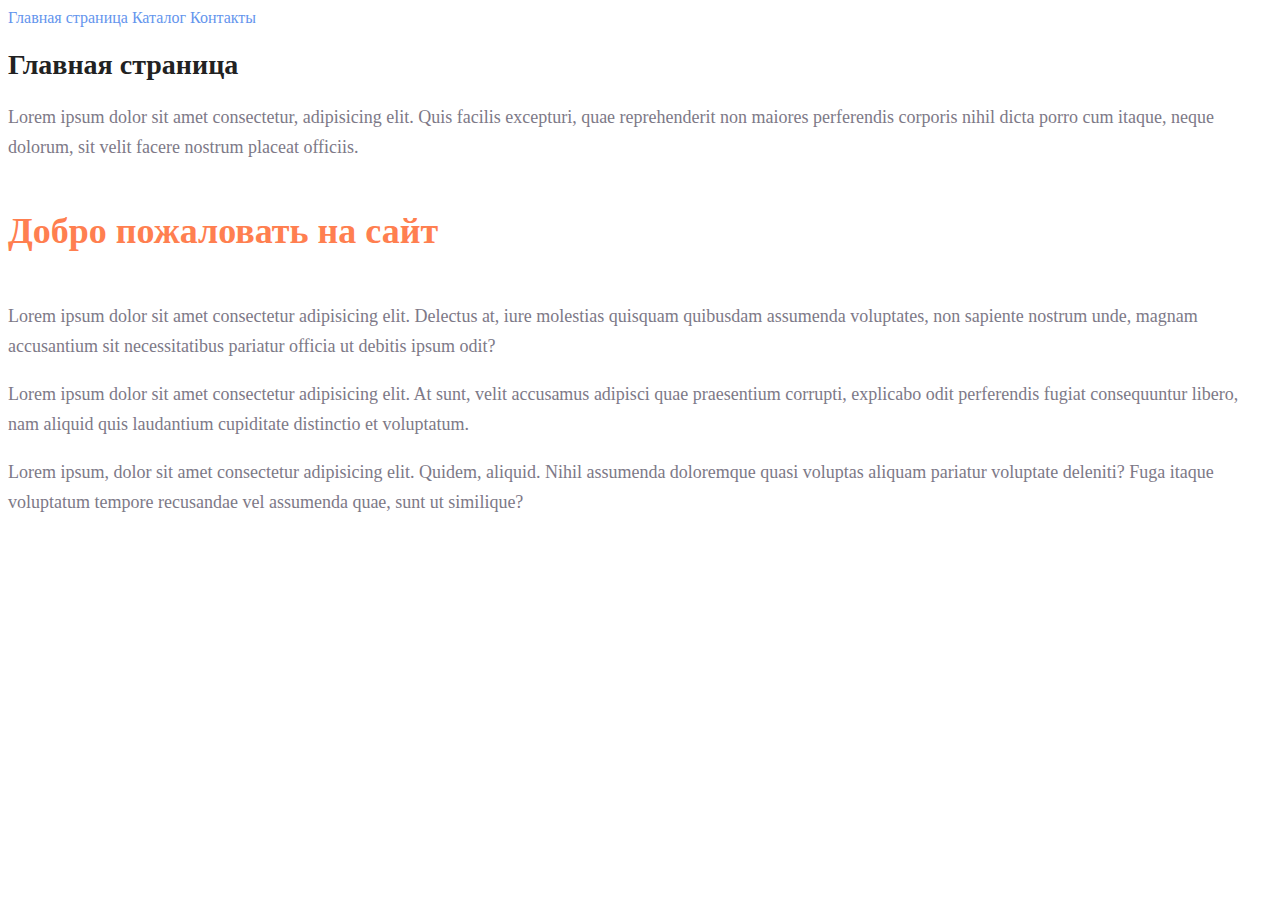
<file: homework1/index.html>
<!DOCTYPE html>
<html lang="en">
  <head>
    <meta charset="UTF-8" />
    <meta name="viewport" content="width=device-width, initial-scale=1.0" />
    <title>Главная страница</title>
    <link rel="stylesheet" href="style.css">
  </head>
  <body>
    <a class="nav__link" href="index.html">Главная страница</a>
    <a class="nav__link" href="catalog/catalog.html">Каталог</a>
    <a class="nav__link" href="#">Контакты</a> 
    <h1 class="title">Главная страница</h1>
    <p class="text">
      Lorem ipsum dolor sit amet consectetur, adipisicing elit. Quis facilis
      excepturi, quae reprehenderit non maiores perferendis corporis nihil dicta
      porro cum itaque, neque dolorum, sit velit facere nostrum placeat
      officiis.
    </p>
    <h2 class="subtitle">Добро пожаловать на сайт</h2>
    <p class="text">
      Lorem ipsum dolor sit amet consectetur adipisicing elit. Delectus at, iure
      molestias quisquam quibusdam assumenda voluptates, non sapiente nostrum
      unde, magnam accusantium sit necessitatibus pariatur officia ut debitis
      ipsum odit?
    </p>
    <p class="text">
      Lorem ipsum dolor sit amet consectetur adipisicing elit. At sunt, velit
      accusamus adipisci quae praesentium corrupti, explicabo odit perferendis
      fugiat consequuntur libero, nam aliquid quis laudantium cupiditate
      distinctio et voluptatum.
    </p>
    <p class="text">
      Lorem ipsum, dolor sit amet consectetur adipisicing elit. Quidem, aliquid.
      Nihil assumenda doloremque quasi voluptas aliquam pariatur voluptate
      deleniti? Fuga itaque voluptatum tempore recusandae vel assumenda quae,
      sunt ut similique?
    </p>
  </body>
</html>
</file>
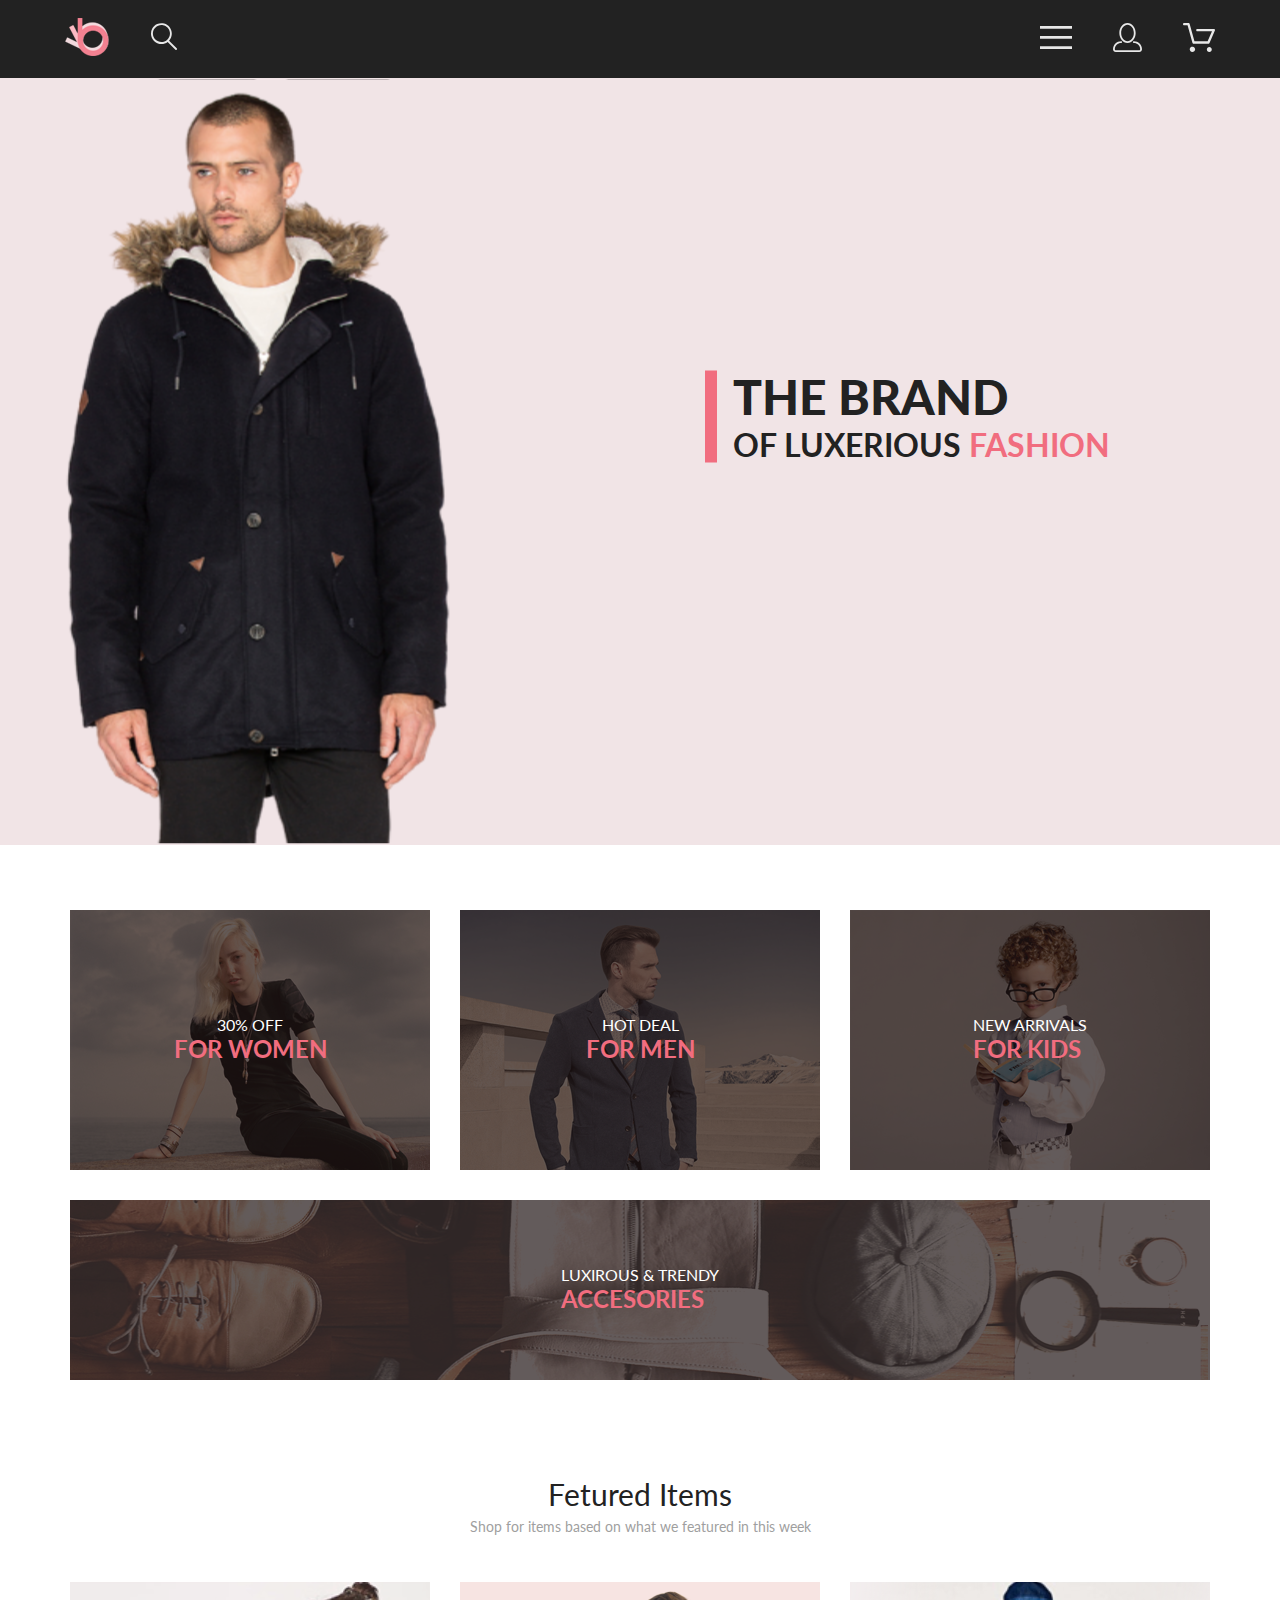
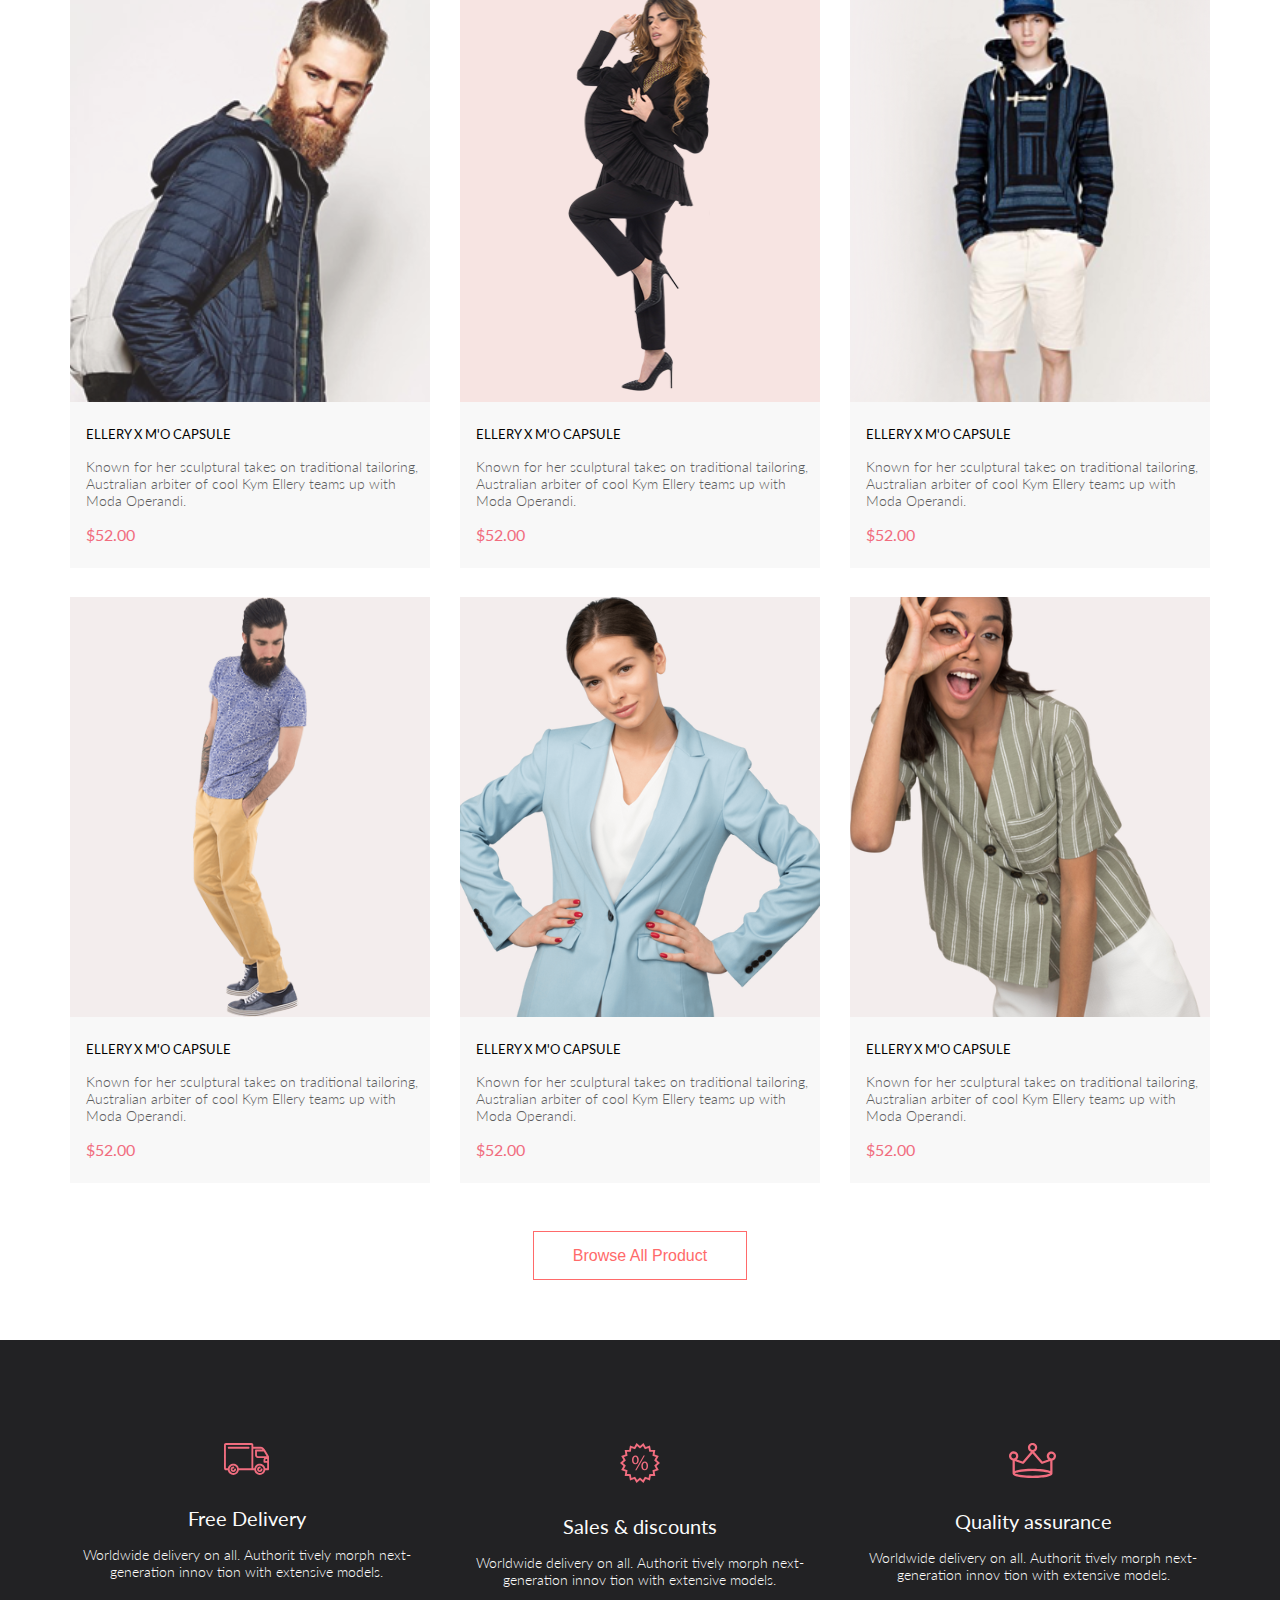
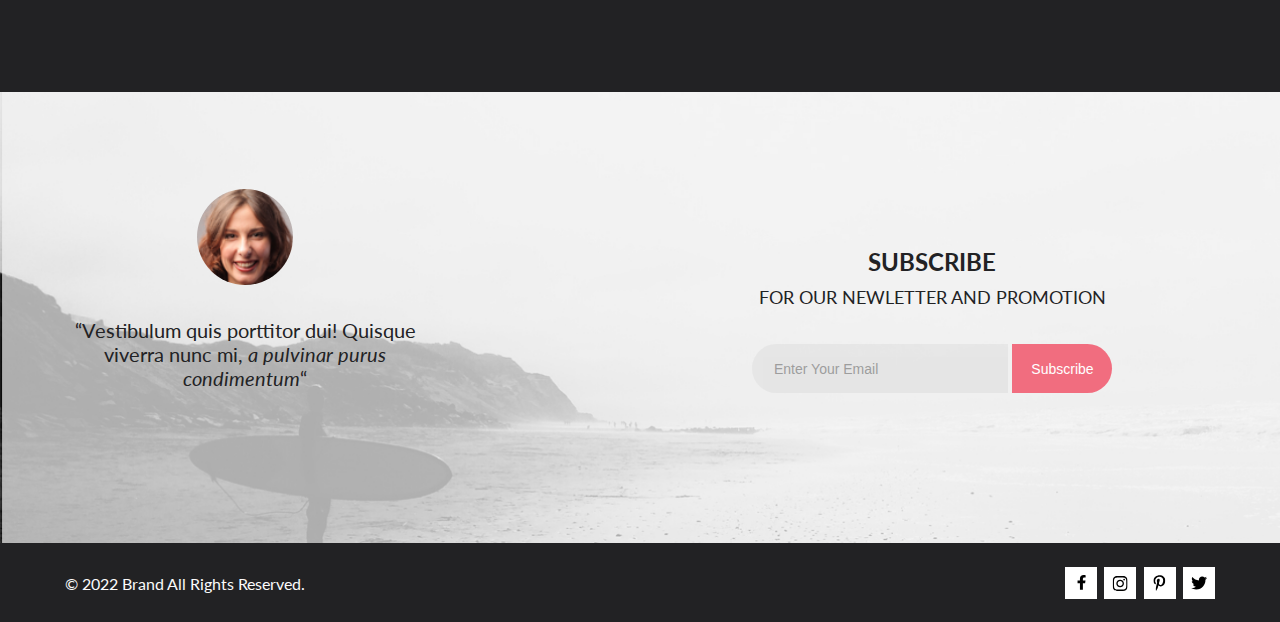
<file: homework6/index.html>
<!DOCTYPE html>
<html lang="en">
  <head>
    <meta charset="UTF-8" />
    <meta name="viewport" content="width=device-width, initial-scale=1.0" />
    <title>Shop</title>
    <link rel="preconnect" href="https://fonts.googleapis.com" />
    <link rel="preconnect" href="https://fonts.gstatic.com" crossorigin />
    <link
      href="https://fonts.googleapis.com/css2?family=Lato:wght@300;400;700;900&family=Open+Sans:wght@500;600;700;800&family=Roboto:ital,wght@0,500;1,100&display=swap"
      rel="stylesheet"
    />
    <link rel="stylesheet" href="style.css" />
  </head>
  <body>
    <header class="header center">
      <div class="header__left">
        <a href="#" class="header__link"
          ><img src="img/header/main_logo.svg" alt="logo"
        /></a>
        <a href="#" class="header__link"
          ><img src="img/header/search.svg" alt="search"
        /></a>
      </div>
      <div class="header__rigth">
        <div class="drop__content">
          <a href="#" class="header__link menu__icon"><img src="img/header/menu.svg" alt="menu"
            /></a>
            <ul class="drop__menu">
              <h4 class="menu__title">MENU</h4>
              <li class="menu__item">
                <h4 class="menu__item__title">
                  <a href="#" class="catalog__link">
                    MAN
                  </a>
                </h4>
                <ul class="menu__item__list">
                  <li class="menu__subitem">
                    <a href="#" class="chapter__link">
                      Accessories
                    </a>
                  </li>
                  <li class="menu__subitem">
                    <a href="#" class="chapter__link">
                      Bags
                    </a>
                  </li>
                  <li class="menu__subitem">
                    <a href="#" class="chapter__link">
                      Denim
                    </a>
                  </li>
                  <li class="menu__subitem">
                    <a href="#" class="chapter__link">
                      T-Shirts
                    </a>
                  </li>
                </ul>
              </li>
              <li class="menu__item">
                <h4 class="menu__item__title">
                  <a href="#" class="catalog__link">
                    WOMAN
                  </a>
                </h4>
                <ul class="menu__item__list">
                  <li class="menu__subitem">
                    <a href="#" class="chapter__link">
                      Accessories
                    </a>
                  </li>
                  <li class="menu__subitem">
                    <a href="#" class="chapter__link">
                      Jackets & Coats
                    </a>
                  </li>
                  <li class="menu__subitem">
                    <a href="#" class="chapter__link">
                      Polos
                    </a>
                  </li>
                  <li class="menu__subitem">
                    <a href="#" class="chapter__link">
                      T-Shirts
                    </a>
                  </li>
                  <li class="menu__subitem">
                    <a href="#" class="chapter__link">
                      Shirts
                    </a>
                  </li>
                </ul>
              </li>
              <li class="menu__item">
                <h4 class="menu__item__title">
                  <a href="#" class="catalog__link">
                    KIDS
                  </a>
                </h4>
                <ul class="menu__item__list">
                  <li class="menu__subitem">
                    <a href="#" class="chapter__link">
                      Accessories
                    </a>
                  </li>
                  <li class="menu__subitem">
                    <a href="#" class="chapter__link">
                      Jackets & Coats
                    </a>
                  </li>
                  <li class="menu__subitem">
                    <a href="#" class="chapter__link">
                      Polos
                    </a>
                  </li>
                  <li class="menu__subitem">
                    <a href="#" class="chapter__link">
                      T-Shirts
                    </a>
                  </li>
                  <li class="menu__subitem">
                    <a href="#" class="chapter__link">
                      Shirts
                    </a>
                  </li>
                  <li class="menu__subitem">
                    <a href="#" class="chapter__link">
                      Bags
                    </a>
                  </li>
                </ul>
              </li>
            </ul>
        </div>
        <a href="#" class="header__link user"
          ><img src="img/header/user.svg" alt="user"
        /></a>
        <a href="#" class="header__link backet"
          ><img src="img/header/backet.svg" alt="backet"
        /></a>
      </div>
    </header>
    <main class="top center">
      <img
        class="main_picture"
        src="img/top/Layer_57-removebg-preview 1.svg"
        alt="main picture"
      />
      <div class="custom__header">
        <img class="top_image" src="img/top/line.svg" alt="line" />
        <div class="top__content">
          <h1 class="top__title">THE BRAND</h1>
          <h1 class="top__subtitle">
            OF LUXERIOUS <span class="highlighting">FASHION</span>
          </h1>
        </div>
      </div>
    </main>
    <section class="categories center">
      <div class="category__card card1">
        <div class="card__content">
          <p class="category__subtitle">30% OFF</p>
          <h2 class="category__title">FOR WOMEN</h2>
        </div>
      </div>
      <div class="category__card card2">
        <div class="card__content">
          <p class="category__subtitle">HOT DEAL</p>
          <h2 class="category__title">FOR MEN</h2>
        </div>
      </div>
      <div class="category__card card3">
        <div class="card__content">
          <p class="category__subtitle">NEW ARRIVALS</p>
          <h2 class="category__title">FOR KIDS</h2>
        </div>
      </div>
      <div class="category__card card4">
        <div class="card__content__long__card">
          <p class="category__subtitle">LUXIROUS & TRENDY</p>
          <h2 class="category__title">ACCESORIES</h2>
        </div>
      </div>
    </section>
    <section class="items center">
      <h2 class="items__title">Fetured Items</h2>
      <p class="items__text">
        Shop for items based on what we featured in this week
      </p>
      <div class="items__content">
        <div class="item">
          <div class="wrapper">
            <div class="item__link__block">
              <img class="item__image" src="img/items/item1.svg" alt="item1" />
              <a class="item__link" href="#">
                <button class="item__button">
                  <img src="img/items/Cart.svg" alt="Cart">
                  <p class="item__button__text">Add to Cart</p>
                </button>
              </a>
            </div>
          </div>
          <div class="item__description">
            <h3 class="item__title">ELLERY X M'O CAPSULE</h3>
            <p class="item__text">
              Known for her sculptural takes on traditional tailoring,
              Australian arbiter of cool Kym Ellery teams up with Moda Operandi.
            </p>
            <p class="price">$52.00</p>
          </div>
        </div>
        <div class="item">
          <div class="wrapper">
            <div class="item__link__block">
              <img class="item__image" src="img/items/item2.svg" alt="item2" />
              <a class="item__link" href="#">
                <button class="item__button">
                  <img src="img/items/Cart.svg" alt="Cart">
                  <p class="item__button__text">Add to Cart</p>
                </button>
              </a>
            </div>
          </div>
          <div class="item__description">
            <h3 class="item__title">ELLERY X M'O CAPSULE</h3>
            <p class="item__text">
              Known for her sculptural takes on traditional tailoring,
              Australian arbiter of cool Kym Ellery teams up with Moda Operandi.
            </p>
            <p class="price">$52.00</p>
          </div>
        </div>
        <div class="item">
          <div class="wrapper">
            <div class="item__link__block">
              <img class="item__image" src="img/items/item3.svg" alt="item3" />
              <a class="item__link" href="#">
                <button class="item__button">
                  <img src="img/items/Cart.svg" alt="Cart">
                  <p class="item__button__text">Add to Cart</p>
                </button>
              </a>
            </div>
          </div>
          <div class="item__description">
            <h3 class="item__title">ELLERY X M'O CAPSULE</h3>
            <p class="item__text">
              Known for her sculptural takes on traditional tailoring,
              Australian arbiter of cool Kym Ellery teams up with Moda Operandi.
            </p>
            <p class="price">$52.00</p>
          </div>
        </div>
        <div class="item">
          <div class="wrapper">
            <div class="item__link__block">
              <img class="item__image" src="img/items/item4.svg" alt="item4" />
              <a class="item__link" href="#">
                <button class="item__button">
                  <img src="img/items/Cart.svg" alt="Cart">
                  <p class="item__button__text">Add to Cart</p>
                </button>
              </a>
            </div>
          </div>
          <div class="item__description">
            <h3 class="item__title">ELLERY X M'O CAPSULE</h3>
            <p class="item__text">
              Known for her sculptural takes on traditional tailoring,
              Australian arbiter of cool Kym Ellery teams up with Moda Operandi.
            </p>
            <p class="price">$52.00</p>
          </div>
        </div>
        <div class="item">
          <div class="wrapper">
            <div class="item__link__block">
              <img class="item__image" src="img/items/item5.svg" alt="item5" />
              <a class="item__link" href="#">
                <button class="item__button">
                  <img src="img/items/Cart.svg" alt="Cart">
                  <p class="item__button__text">Add to Cart</p>
                </button>
              </a>
            </div>
          </div>
          <div class="item__description">
            <h3 class="item__title">ELLERY X M'O CAPSULE</h3>
            <p class="item__text">
              Known for her sculptural takes on traditional tailoring,
              Australian arbiter of cool Kym Ellery teams up with Moda Operandi.
            </p>
            <p class="price">$52.00</p>
          </div>
        </div>
        <div class="item">
          <div class="wrapper">
            <div class="item__link__block">
              <img class="item__image" src="img/items/item6.svg" alt="item6" />
              <a class="item__link" href="#">
                <button class="item__button">
                  <img src="img/items/Cart.svg" alt="Cart">
                  <p class="item__button__text">Add to Cart</p>
                </button>
              </a>
            </div>
          </div>
          <div class="item__description">
            <h3 class="item__title">ELLERY X M'O CAPSULE</h3>
            <p class="item__text">
              Known for her sculptural takes on traditional tailoring,
              Australian arbiter of cool Kym Ellery teams up with Moda Operandi.
            </p>
            <p class="price">$52.00</p>
          </div>
        </div>
      </div>
      <button class="more">Browse All Product</button>
    </section>
    <footer class="footer">
      <section class="advantages center">
        <div class="advantages__card">
          <img class="advantages__icon" src="img/footer/advantages/icon-1.svg" alt="delivery">
          <h3 class="advantages__title">Free Delivery</h3>
          <p class="advantages__text">Worldwide delivery on all. Authorit tively morph next-generation innov tion with extensive models.</p>
        </div>
        <div class="advantages__card">
          <img class="advantages__icon" src="img/footer/advantages/icon-2.svg" alt="discounts">
          <h3 class="advantages__title">Sales & discounts</h3>
          <p class="advantages__text">Worldwide delivery on all. Authorit tively morph next-generation innov tion with extensive models.</p>
        </div>
        <div class="advantages__card">
          <img class="advantages__icon" src="img/footer/advantages/icon-3.svg" alt="assurance">
          <h3 class="advantages__title">Quality assurance</h3>
          <p class="advantages__text">Worldwide delivery on all. Authorit tively morph next-generation innov tion with extensive models.</p>
        </div>
      </section>
      <section class="subscription center">
        <div class="subscription__quote">
          <img src="img/footer/subscription/photo.svg" alt="support" class="subscription__icon">
          <p class="subscription__text">
            “Vestibulum quis porttitor dui! Quisque viverra nunc mi, <span class="subscription__text__italic"> a pulvinar purus condimentum</span>“
          </p>
        </div>
        <div class="subscription__form">
          <h2 class="subscription__title">SUBSCRIBE</h2>
          <p class="subscription__subtitle">FOR OUR NEWLETTER AND PROMOTION</p>
          <form class="subscription__form" action="#">
            <input class="subscription__email" type="email" name="" id="" placeholder="Enter Your Email">
            <button class="subscription__button" type="submit">Subscribe</button>
          </form>
        </div>
      </section>
      <section class="contacts center">
        <div class="contacts__copyrighting">
          <p class="copirighting__text"><span>&#169;</span> 2022  Brand  All Rights Reserved.</p>
        </div>
        <div class="contacts__messengers">
          <a class="messenger__wrapper">
            <img class="messenger__icon" src="img/footer/contacts/facebook-f-brands (3) 1.svg" alt="facebook">
          </a>
          <a class="messenger__wrapper">
            <img class="messenger__icon" src="img/footer/contacts/instagram-brands 1.svg" alt="instagram">
          </a>
          <a class="messenger__wrapper">
            <img class="messenger__icon" src="img/footer/contacts/pinterest-p-brands 1.svg" alt="pinterest">
          </a>
          <a class="messenger__wrapper">
            <img class="messenger__icon" src="img/footer/contacts/twitter-brands 1.svg" alt="twitter">
          </a>
        </div>
      </section>
    </footer>
  </body>
</html>
</file>
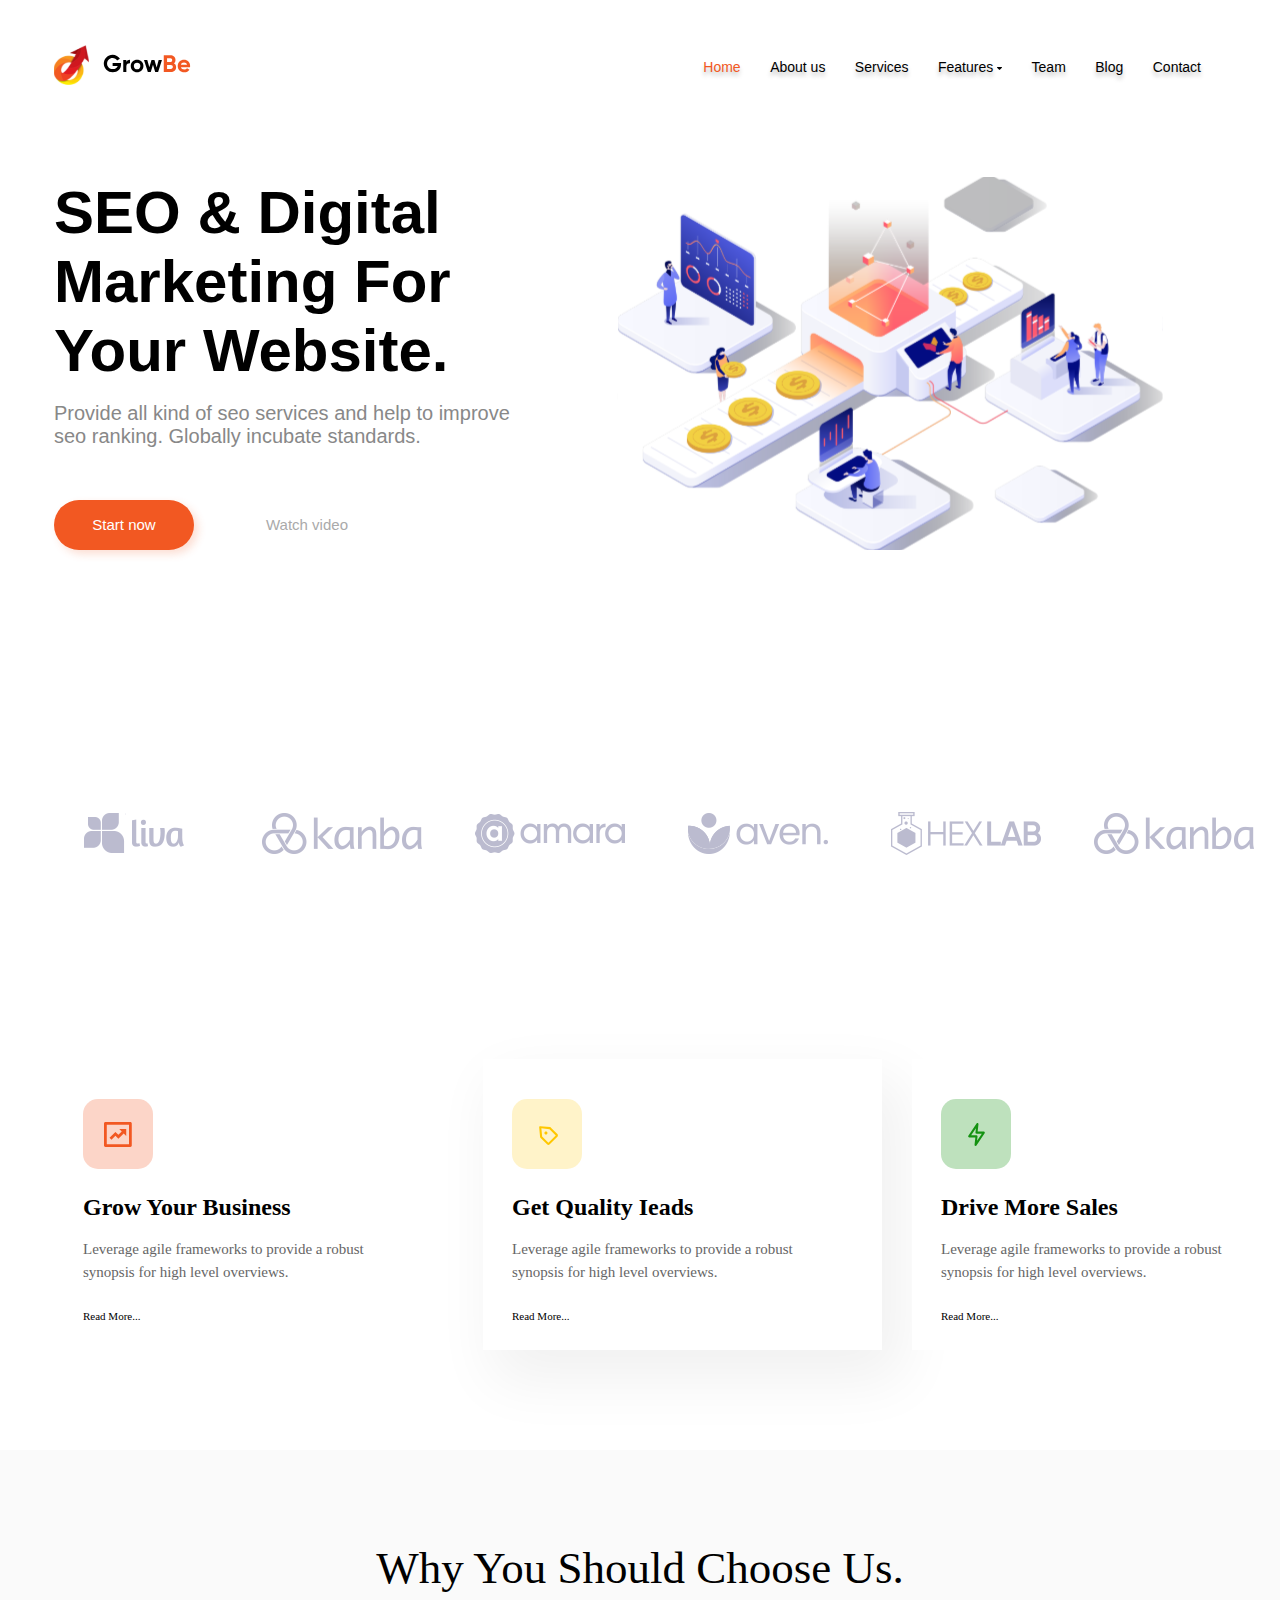
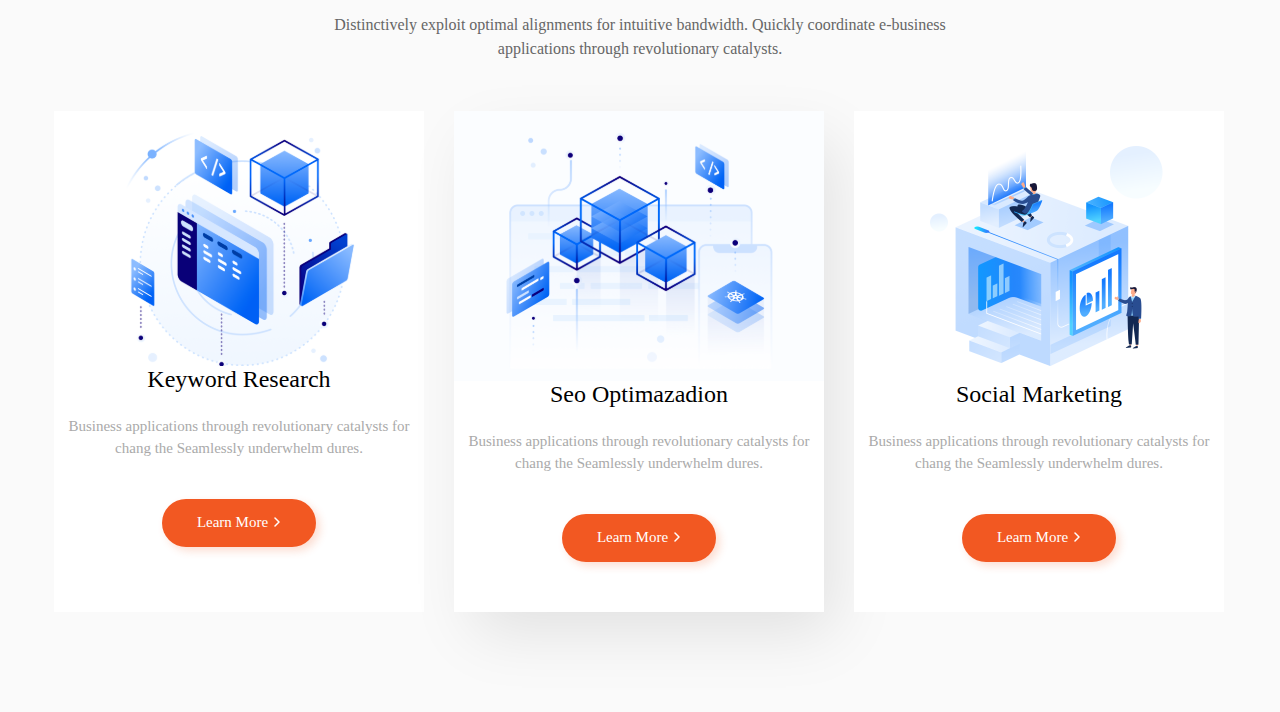
<file: homework3/landing/index.html>
<!DOCTYPE html>
<html lang="en">
<head>
    <meta charset="UTF-8">
    <meta name="viewport" content="width=device-width, initial-scale=1.0">
    <title>Landing</title>
    <link rel="stylesheet" href="css/fonts.css">
    <link rel="stylesheet" href="css/style.css">
</head>
<body>
    <div class="top">
        <div class="header center">
            <a href="#" class="header__logo"><img class="logo" src="img/Logo.svg" alt="logo"></a>
            <div class="header__links">
                <a href="#" class="header__link active">Home</a>
                <a href="#" class="header__link">About us</a>
                <a href="#" class="header__link">Services</a>
                <a href="#" class="header__link">Features <img src="img/caret-down-solid.svg" alt="dropdown" style="width: 5px;"></a>
                <a href="#" class="header__link">Team</a>
                <a href="#" class="header__link">Blog</a>
                <a href="#" class="header__link">Contact</a>
            </div>
        </div>
        <div class="content center">
            <div class="content__info">
                <h1 class="title">SEO & Digital
                    Marketing For Your
                    Website.</h1>
                <p class="text">Provide all kind of seo services and help to improve
                    seo ranking. Globally incubate standards.</p>
                <div class="content__buttons">
                    <button class="button button-active">Start now</button>
                    <a class="link">Watch video</a>
                </div>
            </div>
            <img class="content__image" src="img/pngfind 1.svg" alt="top image">
        </div>
        <div class="logos center">
            <a href="#" class="logo__link"><img src="img/1.svg" alt="logo1"></a>
            <a href="#" class="logo__link"><img src="img/2.svg" alt="logo2"></a>
            <a href="#" class="logo__link"><img src="img/3.svg" alt="logo3"></a>
            <a href="#" class="logo__link"><img src="img/4.svg" alt="logo4"></a>
            <a href="#" class="logo__link"><img src="img/5.svg" alt="logo5"></a>
            <a href="#" class="logo__link"><img src="img/6.svg" alt="logo6"></a>
        </div>
    </div>
    <div class="skills center">
        <div class="skill__card">
            <img src="img/skill_icon1.svg" alt="skill_icon1" class="skill__icon">
            <h3 class="skill__title">Grow Your Business</h3>
            <p class="skill_text">Leverage agile frameworks to provide a robust synopsis for high level overviews.</p>
            <a href="#" class="skill__link">Read More...</a>
        </div>
        <div class="skill__card skill__card__active">
            <img src="img/skill_icon2.svg" alt="skill_icon2" class="skill__icon">
            <h3 class="skill__title">Get Quality Ieads</h3>
            <p class="skill_text">Leverage agile frameworks to provide a robust synopsis for high level overviews.</p>
            <a href="#" class="skill__link">Read More...</a>
        </div>
        <div class="skill__card">
            <img src="img/skill_icon3.svg" alt="skill_icon3" class="skill__icon">
            <h3 class="skill__title">Drive More Sales</h3>
            <p class="skill_text">Leverage agile frameworks to provide a robust synopsis for high level overviews.</p>
            <a href="#" class="skill__link">Read More...</a>
        </div>
    </div>
    <div class="advantages center">
        <h2 class="advantage__title">Why You Should Choose Us.</h2>
        <p class="advantage__text">Distinctively exploit optimal alignments for intuitive bandwidth. Quickly coordinate e-business
            applications through revolutionary catalysts.</p>
        <div class="advantage__content">
            <div class="advantage__card">
                <img src="img/advan_pic1.svg" alt="advantage__picture1" class="advantage_pic">
                <h3 class="advantage__card__title">Keyword Research</h3>
                <p class="advantage__card__text">Business applications through revolutionary catalysts for chang the Seamlessly underwhelm dures.</p>
                <button class="advantage__button">Learn More<img class="right__arrow" src="img/arrow_right.svg" alt="arrow_right"></button>
            </div>
            <div class="advantage__card advantage__card__active">
                <img src="img/advan_pic2.svg" alt="advantage_picture2" class="advantage__pic">
                <h3 class="advantage__card__title">Seo Optimazadion</h3>
                <p class="advantage__card__text">Business applications through revolutionary catalysts for chang the Seamlessly underwhelm dures.</p>
                <button class="advantage__button">Learn More<img class="right__arrow" src="img/arrow_right.svg" alt="arrow_right"></button>
            </div>
            <div class="advantage__card">
                <img src="img/advan_pic3.svg" alt="advantage_picture3" class="advantage__pic">
                <h3 class="advantage__card__title">Social Marketing</h3>
                <p class="advantage__card__text">Business applications through revolutionary catalysts for chang the Seamlessly underwhelm dures.</p>
                <button class="advantage__button">Learn More<img class="right__arrow" src="img/arrow_right.svg" alt="arrow_right"></button>
            </div>
        </div>
    </div>
</body>
</html>
</file>
<file: homework1/style.css>
a {
    text-decoration: none;
}

.nav__link {
    color: cornflowerblue;
    font-size: 16px;
    line-height: 20px;
}

.title {
    color: #222;
    font-size: 28px;
    line-height: 36px;
    font-weight: bold;
}

.subtitle {
    color: coral;
    font-style: normal;
    font-weight: 700;
    font-size: 36px;
    line-height: 80px;
}

.text {
    font-style: normal;
    font-weight: 300;
    font-size: 18px;
    line-height: 30px;
    color: #7D7987;
}
</file>
<file: homework6/style.css>
* {
  margin: 0;
  padding: 0;
}

body {
  font-family: "Lato", sans-serif;
}

a {
  text-decoration: none;
}

a:hover {
  cursor: pointer;
}

button:hover {
  cursor: pointer;
}

.center {
  padding-left: calc(50% - 575px);
  padding-right: calc(50% - 575px);
}

.header {
  display: flex;
  flex-wrap: wrap;
  justify-content: space-between;
  align-items: center;
  background: #222;
  padding-top: 18px;
  padding-bottom: 19px;
  position: relative;
}

.header__left {
  display: flex;
  gap: 41px;
  align-items: center;
}

.header__rigth {
  display: flex;
  gap: 41px;
  align-items: center;
} 


.drop__menu {
  visibility: hidden;
  opacity: 0;
  z-index: -1;
  background: #fff;
  box-shadow: 6px 4px 35px rgba(0, 0, 0, 0.21);
  list-style-type: none;
  width: 232px;
  padding-top: 32px;
  padding-left: 33px;
  padding-bottom: 12px;
  position: absolute;
  top: 78.5px;
  left: calc(50% + 596px);
  transition: all 0.3s 0.3s;
}


.menu__title {
  margin-bottom: 24px;
  color: #000;
  font-size: 14px;
  font-weight: 700;
}

.menu__item {
  margin-bottom: 20px;
}

.menu__item__title {
  margin-bottom: 12px;
}

.catalog__link {
  color: #f16d7f;
  font-size: 14px;
  font-weight: 400;
}

.menu__subitem {
  margin-bottom: 11px;
  margin-left: 21.5px;
}

.chapter__link {
  color: #6f6e6e;
  font-size: 14px;
  font-weight: 400;
}

.menu__item__list {
  list-style-type: none;
}

.drop__content:hover .drop__menu {
  opacity: 1;
  visibility: visible;
  z-index: 1;
}


.drop__content .catalog__link:hover {
  color: #d73c3c;
}

.drop__content .chapter__link:hover {
  color: #383838;
}

.top {
  display: flex;
  gap: 63.42px;
  background-color: rgba(241, 228, 230, 1);
}

.main_picture {
  margin-left: -224px;
}

.top__image {
  margin-left: 0;
}

.custom__header {
  display: flex;
  gap: 16px;
  margin-top: 290px;
  margin-bottom: 381px;
}

.top__title {
  color: #222;
  font-size: 48px;
  font-style: normal;
  font-weight: 900;
  line-height: normal;
}

.top__subtitle {
  color: #222;
  font-size: 32px;
  font-style: normal;
  font-weight: 700;
  line-height: normal;
}

.highlighting {
  color: #f16d7f;
  font-size: 32px;
  font-style: normal;
  font-weight: 700;
  line-height: normal;
}

.categories {
  display: grid;
  grid-template-columns: repeat(3, 360px);
  gap: 30px;
  justify-content: center;
  padding-top: 65px;
  padding-bottom: 96px;
}

.category__card {
  display: grid;
  justify-content: center;
}

.card1 {
  background-image: url("img/categories/bg1.svg");
  background-size: contain;
  width: 360px;
  height: 260px;
}

.card2 {
  background-image: url("img/categories/bg2.svg");
  background-size: contain;
  width: 360px;
  height: 260px;
}

.card3 {
  background-image: url("img/categories/bg3.svg");
  background-size: contain;
  width: 360px;
  height: 260px;
}

.card4 {
  background-image: url("img/categories/bg4.svg");
  background-size: contain;
  width: 1140px;
  height: 180px;
}
.card__content {
  padding-top: 105px;
  padding-bottom: 105px;
}

.card__content__long__card {
  padding-top: 65px;
  padding-bottom: 65px;
}

.category__subtitle {
  color: #fff;
  text-align: center;
  font-size: 16px;
  font-weight: 400;
}

.category__title {
  color: #f16d7f;
  font-size: 24px;
  font-weight: 700;
}

.items {
  display: flex;
  flex-direction: column;
  align-items: center;
  padding-bottom: 60px;
}

.items__title {
  color: #222;
  font-size: 30px;
  font-weight: 400;
  margin-bottom: 6px;
}

.items__text {
  color: #9f9f9f;
  font-size: 14px;
  font-weight: 400;
  margin-bottom: 48px;
}

.items__content {
  display: grid;
  grid-template-columns: repeat(3, 360px);
  gap: 30px;
  margin-bottom: 48px;
}

.item {
  background-color: rgba(248, 248, 248, 1);
}

.wrapper {
  position: relative;
}
.item__link__block {
  /* background-image: url("img/items/item2.svg"); */
  background: rgb(0, 0, 0);
  background-size: cover;
  width: 359px;
  height: 418px;
  display: flex;
  align-items: center;
  justify-content: center;
}

/* .item__link__block:hover::after {
  content: "";
  position: absolute;
  top: 0;
  left: 0;
  right: 0;
  bottom: 0;
  background: rgba(0, 0, 0, 0.5);
  z-index: 2;
} */

.item__image {
  position: absolute;
  transition: all 0.3s ease-in;
}

.item__link__block:hover .item__image {
  opacity: 0.5;
}

.item__link {
  visibility: hidden;
  z-index: -1;
  transition: all 0.2s ease-in;
}

.item__link__block:hover .item__link {
  visibility: visible;
  z-index: 4;
}

.item__button {
  border: 1px solid white;
  background-color: transparent;
  display: flex;
  flex-direction: row;
  gap: 11px;
  align-items: center;
  padding-left: 13.5px;
  padding-right: 16.5px;
  padding-top: 11.5px;
  padding-bottom: 9px;
}

.item__button__text {
  color: white;
}

.item__description {
  padding-left: 16px;
}

.item__title {
  color: #000;
  font-size: 13px;
  font-weight: 400;
  padding-top: 25px;
  padding-bottom: 16px;
}

.item__text {
  color: #5d5d5d;
  font-size: 14px;
  font-weight: 300;
  padding-bottom: 16px;
}

.price {
  color: #f16d7f;
  font-size: 16px;
  font-weight: 400;
  padding-bottom: 24px;
}

.more {
  color: rgba(255, 106, 106, 1);
  border: 1px solid rgba(255, 106, 106, 1);
  padding-top: 15px;
  font-size: 16px;
  padding-bottom: 14px;
  padding-left: 39px;
  padding-right: 39px;
  background-color: #fff;
  transition: all 0.3s;
}

.more:hover {
  background-color: #f16d7f;
  border-color: #ff6a6a;
  color: #fff;
}

.advantages {
  padding-top: 103px;
  padding-bottom: 104px;
  background: #222224;
  display: flex;
  gap: 30px;
  color: #fbfbfb;
}

.advantages__card {
  text-align: center;
}

.advantages__icon {
  margin-bottom: 28px;
}

.advantages__title {
  margin-bottom: 16px;
  font-size: 19.96px;
  font-weight: 400;
}

.advantages__text {
  font-size: 13.972px;
  font-weight: 300;
}

.subscription {
  background-image: url("img/footer/subscription/photo\ subscribe.jpg");
  background-size: cover;
  padding-top: 97px;
  padding-bottom: 126px;
  display: grid;
  gap: 327px;
  grid-template-columns: repeat(2, 360px);
}

.subscription__quote {
  text-align: center;
}

.subscription__text {
  margin-top: 30px;
  width: 360px;
  height: 99px;
  color: #222224;
  text-align: center;
  font-size: 20px;
  font-weight: 400;
  color: #222224;
}

.subscription__text__italic {
  font-size: 20px;
  font-style: italic;
  font-weight: 400;
}

.subscription__form {
  text-align: center;
}

.subscription__title {
  color: #222224;
  text-align: center;
  font-size: 24px;
  font-weight: 700;
  line-height: 167.2%; /* 40.128px */
  margin-top: 53px;
}

.subscription__subtitle {
  color: #222224;
  font-size: 18px;
  font-weight: 400;
  line-height: 167.2%;
  margin-bottom: 32px;
}

.subscription__email {
  box-sizing: border-box;
  width: 256px;
  height: 49px;
  background-color: #e1e1e1;
  border: none;
  border-top-left-radius: 25px;
  border-bottom-left-radius: 25px;
  padding-left: 22px;
  padding-top: 7px;
  padding-bottom: 6px;
  color: #222224;
  font-size: 14px;
  font-weight: 400;
  opacity: 0.671;
  outline: none;
}

.subscription__button {
  box-sizing: border-box;
  width: 100px;
  height: 49px;
  background-color: #f16d7f;
  border: none;
  border-top-right-radius: 25px;
  border-bottom-right-radius: 25px;
  padding-left: 8px;
  padding-top: 7px;
  padding-bottom: 6px;
  padding-right: 7px;
  color: #fff;
  text-align: center;
  font-size: 14px;
  font-weight: 400;
  transition: all 0.3s;
}

.subscription__button:hover {
  background-color: #d73c3c;
}

.contacts {
  padding-top: 24px;
  padding-bottom: 23px;
  display: flex;
  justify-content: space-between;
  align-items: center;
  background-color: #222224;
}

.contacts__copyrighting {
  color: #fbfbfb;
  font-size: 16px;
  font-weight: 400;
}

.contacts__messengers {
  display: flex;
  flex-direction: row;
  gap: 7.29px;
}

.messenger__wrapper {
  display: flex;
  justify-content: center;
  align-items: center;
  width: 32px;
  height: 32px;
  background-color: #fff;
  transition: background-color 0.3s;
}

.messenger__wrapper:hover {
  background-color: #f16d7f;
}

@media (max-width: 1440px) {
  .drop__menu {
    left: auto;
  }
}

@media (max-width: 1024px) {
  .center {
    padding-left: calc(50% - 384px);
    padding-right: calc(50% - 384px);
  }
  .top {
    gap: 39px;
  }

  .custom__header {
    /* display: flex;
    gap: 16px; */
    margin-top: 138px;
    margin-bottom: 151px;
  }
  .main_picture {
    width: 386px;
    height: 368px;
    margin-left: -112px;
  }
  .top__title {
    font-size: 44px;
  }

  .top__subtitle {
    font-size: 24px;
  }

  .highlighting {
    font-size: 24px;
  }

  .categories {
    grid-template-columns: repeat(3, 232px);
    gap: 19.9px;
    padding-top: 65px;
    padding-bottom: 109px;
  }

  .card1 {
    width: 232px;
    height: 168px;
  }

  .card2 {
    width: 232px;
    height: 168px;
  }

  .card3 {
    width: 232px;
    height: 168px;
  }

  .card4 {
    width: 734.6px;
    height: 116px;
  }
  .card__content {
    padding-top: 59px;
    padding-bottom: 59px;
  }

  .card__content__long__card {
    padding-top: 33px;
    padding-bottom: 33px;
  }

  .category__subtitle {
    font-size: 16px;
    font-weight: 400;
  }

  .category__title {
    font-size: 24px;
    font-weight: 700;
  }

  .items {
    padding-bottom: 70.5px;
  }

  .items__title {
    margin-bottom: 3.3px;
  }

  .items__text {
    margin-bottom: 73px;
  }

  .items__content {
    grid-template-columns: repeat(2, 360px);
    gap: 16px;
    margin-bottom: 32.5px;
  }

  .item__title {
    font-size: 13px;
    padding-top: 25px;
    padding-bottom: 13px;
  }

  .item__text {
    font-size: 14px;
    padding-bottom: 18px;
  }

  .price {
    font-size: 16px;
    padding-bottom: 20px;
  }

  .advantages {
    padding-top: 48px;
    padding-bottom: 64px;
    display: grid;
    gap: 48.5px;
    justify-content: center;
    grid-template-columns: repeat(1, 360px);
  }

  .subscription {
    padding-top: 64px;
    padding-bottom: 140px;
    gap: 48px;
    grid-template-columns: repeat(1, 360px);
    justify-content: center;
  }

  .contacts {
    padding-top: 24px;
    padding-bottom: 23px;
    display: flex;
    justify-content: space-between;
    align-items: center;
    background-color: #222224;
  }
}

@media (max-width: 767px) {
  .center {
    padding-left: calc(50% - 187.5px);
    padding-right: calc(50% - 187.5px);
  }

  .header-left {
    margin-left: 16px;
  }
  .header-right {
    margin-right: 16px;
  }

  .drop__menu {
    left: 50%;
  }

  .user {
    display: none;
  }

  .backet {
    display: none;
  }

  .main_picture {
    display: none;
  }

  .custom__header {
    margin-top: 148px;
    margin-bottom: 149px;
    gap: 15px;
    align-items: center;
    margin-left: 56px;
  }

  .top_image {
    width: 12px;
    height: 61px;
  }

  .top__title {
    font-size: 38px;
  }

  .top__subtitle {
    font-size: 20px;
  }

  .highlighting {
    font-size: 20px;
  }

  .categories {
    grid-template-columns: repeat(1, 343px);
    gap: 19.9px;
    padding-top: 65px;
    padding-bottom: 109px;
    margin-left: 16px;
  }

  .card1 {
    width: 343px;
    height: 247px;
  }

  .card2 {
    width: 343px;
    height: 247px;
  }

  .card3 {
    width: 343px;
    height: 247px;
  }

  .card4 {
    width: 343px;
    height: 111px;
    background-size: 734.6px 116px;
    background-position: center;
  }

  .card__content {
    padding-top: 98px;
    padding-bottom: 99px;
  }

  .card__content__long__card {
    padding-top: 30px;
    padding-bottom: 30px;
  }

  .category__subtitle {
    font-size: 16px;
    font-weight: 400;
  }

  .category__title {
    font-size: 24px;
    font-weight: 700;
  }

  .items {
    padding-bottom: 85px;
    margin-left: 8px;
  }

  .items__title {
    margin-bottom: 3.3px;
  }

  .items__text {
    margin-bottom: 65px;
  }

  .items__content {
    grid-template-columns: repeat(1, 360px);
    margin-bottom: 41px;
  }

  .item__title {
    font-size: 13px;
    padding-top: 25px;
    padding-bottom: 13px;
  }

  .item__text {
    font-size: 14px;
    padding-bottom: 18px;
  }

  .price {
    font-size: 16px;
    padding-bottom: 20px;
  }

  .advantages {
    padding-top: 48px;
    padding-bottom: 81px;
    gap: 46.73px;
    grid-template-columns: repeat(1, 347.8px);
  }

  .subscription {
    padding-top: 64px;
    padding-bottom: 110px;
    gap: 59px;
    grid-template-columns: repeat(1, 343px);
  }

  .subscription__text {
    font-size: 18px;
  }

  .subscription__text__italic {
    font-size: 18px;
  }

  .subscription__title {
    font-size: 24px;
  }

  .subscription__subtitle {
    font-size: 14px;
  }

  .subscription__email {
    width: 243px;
    height: 47px;
  }

  .subscription__button {
    width: 95.8px;
    height: 47px;
  }

  .contacts {
    padding-top: 43px;
    padding-bottom: 9px;
    display: flex;
    flex-direction: column-reverse;
    gap: 40px;
    justify-content: center;
    align-items: center;
    background-color: #222224;
  }
}
</file>
<file: homework3/landing/css/fonts.css>
/*** CSS Generated by Andryushkin.ru* All fonts for the site https://andryushkin.ru/fonts/**//* Regular */
@font-face {
    font-family: 'Gilroy';
    src: local('Gilroy'),         url('../fonts/Gilroy-Regular.ttf') format('truetype'),         url('../fonts/Gilroy-Regular.eot?#iefix') format('embedded-opentype'),         url('../fonts/Gilroy-Regular.woff') format('woff');     font-weight: 400;    font-style: normal;}/* Medium */
@font-face {
    font-family: 'Gilroy';
    src: local('Gilroy'),         url('../fonts/Gilroy-Medium.ttf') format('truetype'),         url('../fonts/Gilroy-Medium.eot?#iefix') format('embedded-opentype'),         url('../fonts/Gilroy-Medium.woff') format('woff');     font-weight: 500;    font-style: normal;}/* SemiBold */
@font-face {
    font-family: 'Gilroy';
    src: local('Gilroy'),         url('../fonts/Gilroy-SemiBold.ttf') format('truetype'),         url('../fonts/Gilroy-SemiBold.eot?#iefix') format('embedded-opentype'),         url('../fonts/Gilroy-SemiBold.woff') format('woff');     font-weight: 600;    font-style: normal;}/* Bold */
@font-face {
    font-family: 'Gilroy';
    src: local('Gilroy'),         url('../fonts/Gilroy-Bold.ttf') format('truetype'),         url('../fonts/Gilroy-Bold.eot?#iefix') format('embedded-opentype'),         url('../fonts/Gilroy-Bold.woff') format('woff');     font-weight: 700;    font-style: normal;}
</file>
<file: homework3/landing/css/style.css>
* {
  margin: 0;
  padding: 0;
}

body {
  font-family: "Gilroy-Medium", sans-serif;
}

.center {
  padding-left: calc(50% - 586px);
  padding-right: calc(50% - 586px);
}

a {
  text-decoration: none;
}

a:hover {
  cursor: pointer;
}


.top {
  background: #fff;
}

.header {
  margin-top: 45px;
  margin-bottom: 88px;
  display: flex;
  flex-direction: row;
  flex-wrap: wrap;
  justify-content: space-between;
  align-items: center;
}

.header__link {
  font-family: "Gilroy-Bold", sans-serif;
  color: #000;
  font-size: 14px;
  /* font-weight: 400; */
  text-shadow: 0px 4px 4px rgba(0, 0, 0, 0.25);
  margin-right: 25px;
}

.active {
  font-family: "Gilroy-SemiBold", sans-serif;
  color: #f25822;
}

.content {
  margin-bottom: 162px;
  display: flex;
  gap: 41px;
  align-items: center;
}

.title {
  font-family: "Gilroy-Bold", sans-serif;
  color: #000;
  font-size: 60px;
  /* font-weight: 400; */
  margin-bottom: 17px;
  width: 522px;
}

.text {
  color: #888;
  font-size: 20px;
  /* font-weight: 400; */
  width: 466px;
}

.content__buttons {
  margin-top: 52px;
  display: flex;
  gap: 72px;
  align-items: center;
}

.button {
  font-family: "Gilroy-Bold", sans-serif;
  border-radius: 50px;
  border: 0;
  background: #f25822;
  box-shadow: 4px 4px 8px 0px rgba(242, 88, 34, 0.2);
  color: #fff;
  font-size: 15px;
  /* font-weight: 400; */
  width: 140px;
  height: 50px;
  flex-shrink: 0;
}

.button:hover {
  cursor: pointer;
}

.link {
  color: #aaa;
  font-size: 15px;
  /* font-weight: 400; */
}

.logos {
  padding-top: 97px;
  padding-bottom: 96px;
  display: flex;
  gap: 48px;
}

.skills {
  display: grid;
  gap: 59px;
  grid-template-columns: repeat(3, 370px);
}

.skill__card {
  background: #fff;
  width: 370px;
  margin-top: 100px;
  margin-bottom: 100px;
  padding-top: 40px;
  padding-bottom: 25px;
  display: grid;
  justify-items: start;
  padding-left: 29px;
}

.skill__card__active {
  background: #fff;
  box-shadow: 15px 25px 56px 6px rgba(0, 0, 0, 0.06);
}

.skill__title {
  margin-top: 25px;
  margin-bottom: 17px;
  color: #000;
  font-family: "Gilroy-Bold";
  font-size: 24px;
}

.skill_text {
  color: #666;
  font-family: "Gilroy-Regular";
  font-size: 15px;
  font-weight: 400;
  line-height: 22.5px; /* 22.5px */
  width: 310px;
}

.skill__link {
  margin-top: 25px;
  color: #000;
  font-family: "Gilroy-Bold";
  font-size: 11px;
  line-height: 16.5px; /* 16.5px */
}

.advantages {
  background: #fafafa;
  padding-top: 92px;
  padding-bottom: 100px;
}

.advantage__title {
  margin-bottom: 19px;
  color: #000;
  font-family: "Gilroy-Bold";
  font-size: 45px;
  font-weight: 400;
  text-align: center;
}

.advantage__text {
  color: #666;
  width: 682px;
  text-align: center;
  font-family: "Gilroy-Regular";
  font-size: 16px;
  font-weight: 400;
  line-height: 150%; /* 24px */
  margin-bottom: 50px;
  margin-left: auto;
  margin-right: auto;
}

.advantage__content {
  display: grid;
  grid-template-columns: repeat(3, 370px);
  gap: 30px;
}

.advantage__card {
  display: flex;
  flex-direction: column;
  align-items: center;
  background: #fff;
}

.advantage__card__active {
  box-shadow: 15px 25px 60px -5px rgba(0, 0, 0, 0.1);
}
.advantage__card__title {
  color: #000;
  font-family: "Gilroy-Bold";
  font-size: 24px;
  font-weight: 400;
  text-align: center;
  margin-bottom: 22px;
}

.advantage__card__text {
  color: #aaa;
  text-align: center;
  font-family: "Gilroy-Regular";
  font-size: 15px;
  font-weight: 400;
  line-height: 150%; /* 22.5px */
  margin-bottom: 39px;
}
.advantage__button {
  border: 0;
  border-radius: 50px;
  background: #f25822;
  box-shadow: 4px 4px 8px 0px rgba(242, 88, 34, 0.2);
  color: #fff;
  font-family: "Gilroy-Bold";
  font-size: 15px;
  font-weight: 400;
  padding-top: 15px;
  padding-bottom: 16px;
  padding-left: 35px;
  padding-right: 36px;
  margin-bottom: 50px;
}

.right__arrow {
  margin-left: 6px;
}
</file>
